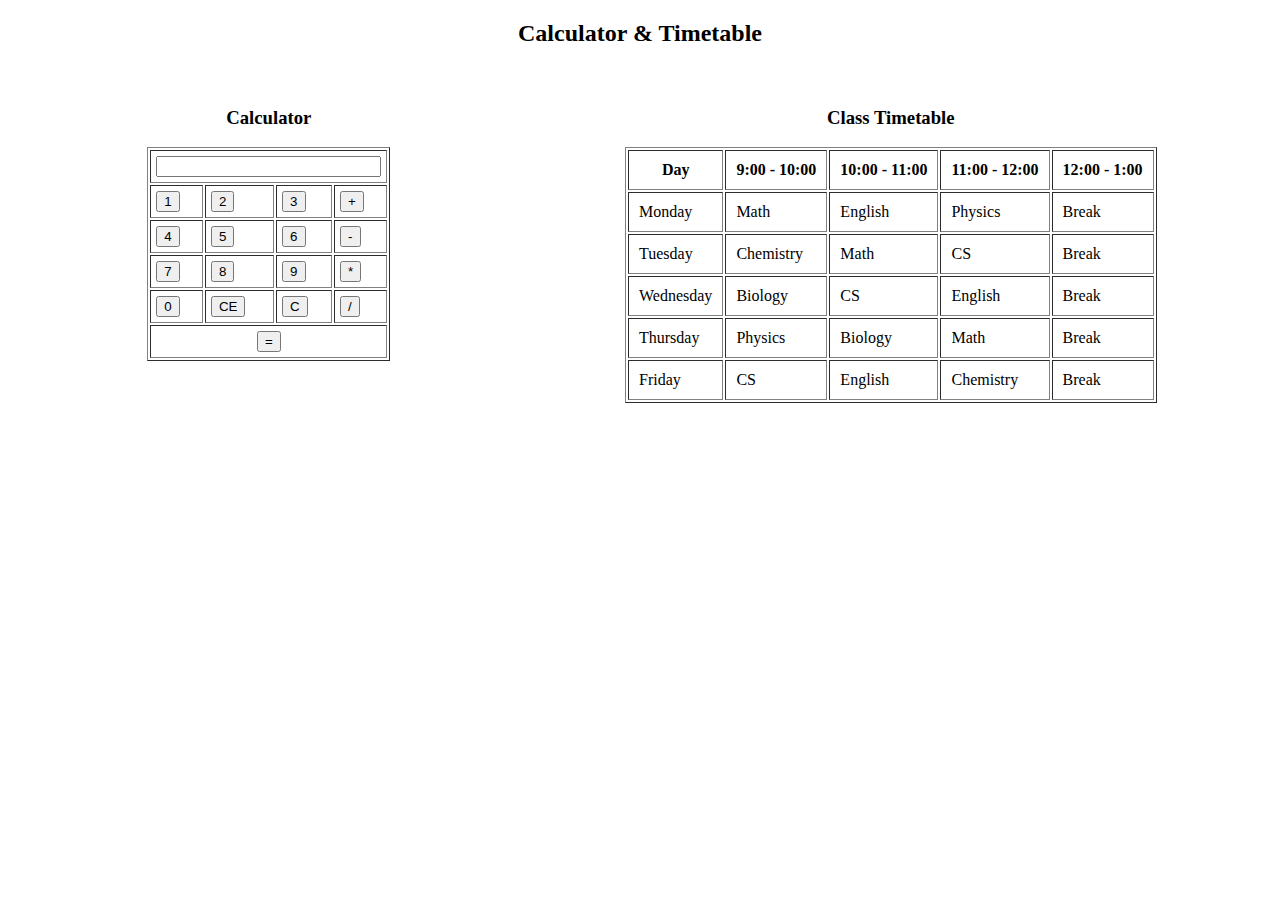
<file: week2/ass3/index.html>
<!DOCTYPE html>
<html>
<head>
  <title>Calculator & Timetable</title>
</head>
<body>
  <h2 align="center"> Calculator & Timetable</h2>

  <table border="0" width="100%" cellspacing="20">
    <tr>
      <!-- Calculator Section -->
      <td width="40%" valign="top" align="center">
        <h3> Calculator</h3>
        <table border="1" cellpadding="5">
          <tr>
            <td colspan="4">
              <input type="text" id="display" readonly size="25">
            </td>
          </tr>
          <tr>
            <td><button onclick="appendValue('1')">1</button></td>
            <td><button onclick="appendValue('2')">2</button></td>
            <td><button onclick="appendValue('3')">3</button></td>
            <td><button onclick="appendValue('+')">+</button></td>
          </tr>
          <tr>
            <td><button onclick="appendValue('4')">4</button></td>
            <td><button onclick="appendValue('5')">5</button></td>
            <td><button onclick="appendValue('6')">6</button></td>
            <td><button onclick="appendValue('-')">-</button></td>
          </tr>
          <tr>
            <td><button onclick="appendValue('7')">7</button></td>
            <td><button onclick="appendValue('8')">8</button></td>
            <td><button onclick="appendValue('9')">9</button></td>
            <td><button onclick="appendValue('*')">*</button></td>
          </tr>
          <tr>
            <td><button onclick="appendValue('0')">0</button></td>
            <td><button onclick="clearEntry()">CE</button></td>
            <td><button onclick="clearDisplay()">C</button></td>
            <td><button onclick="appendValue('/')">/</button></td>
          </tr>
          <tr>
            <td colspan="4" align="center">
              <button onclick="calculate()">=</button>
            </td>
          </tr>
        </table>
      </td>

      <!-- Timetable Section -->
      <td valign="top" align="center">
        <h3> Class Timetable</h3>
        <table border="1" cellpadding="10" id="timetable">
          <thead>
            <tr>
              <th>Day</th>
              <th>9:00 - 10:00</th>
              <th>10:00 - 11:00</th>
              <th>11:00 - 12:00</th>
              <th>12:00 - 1:00</th>
            </tr>
          </thead>
          <tbody>
            <!-- JavaScript will fill this -->
          </tbody>
        </table>
      </td>
    </tr>
  </table>

  <script src="script.js"></script>
</body>
</html>
</file>
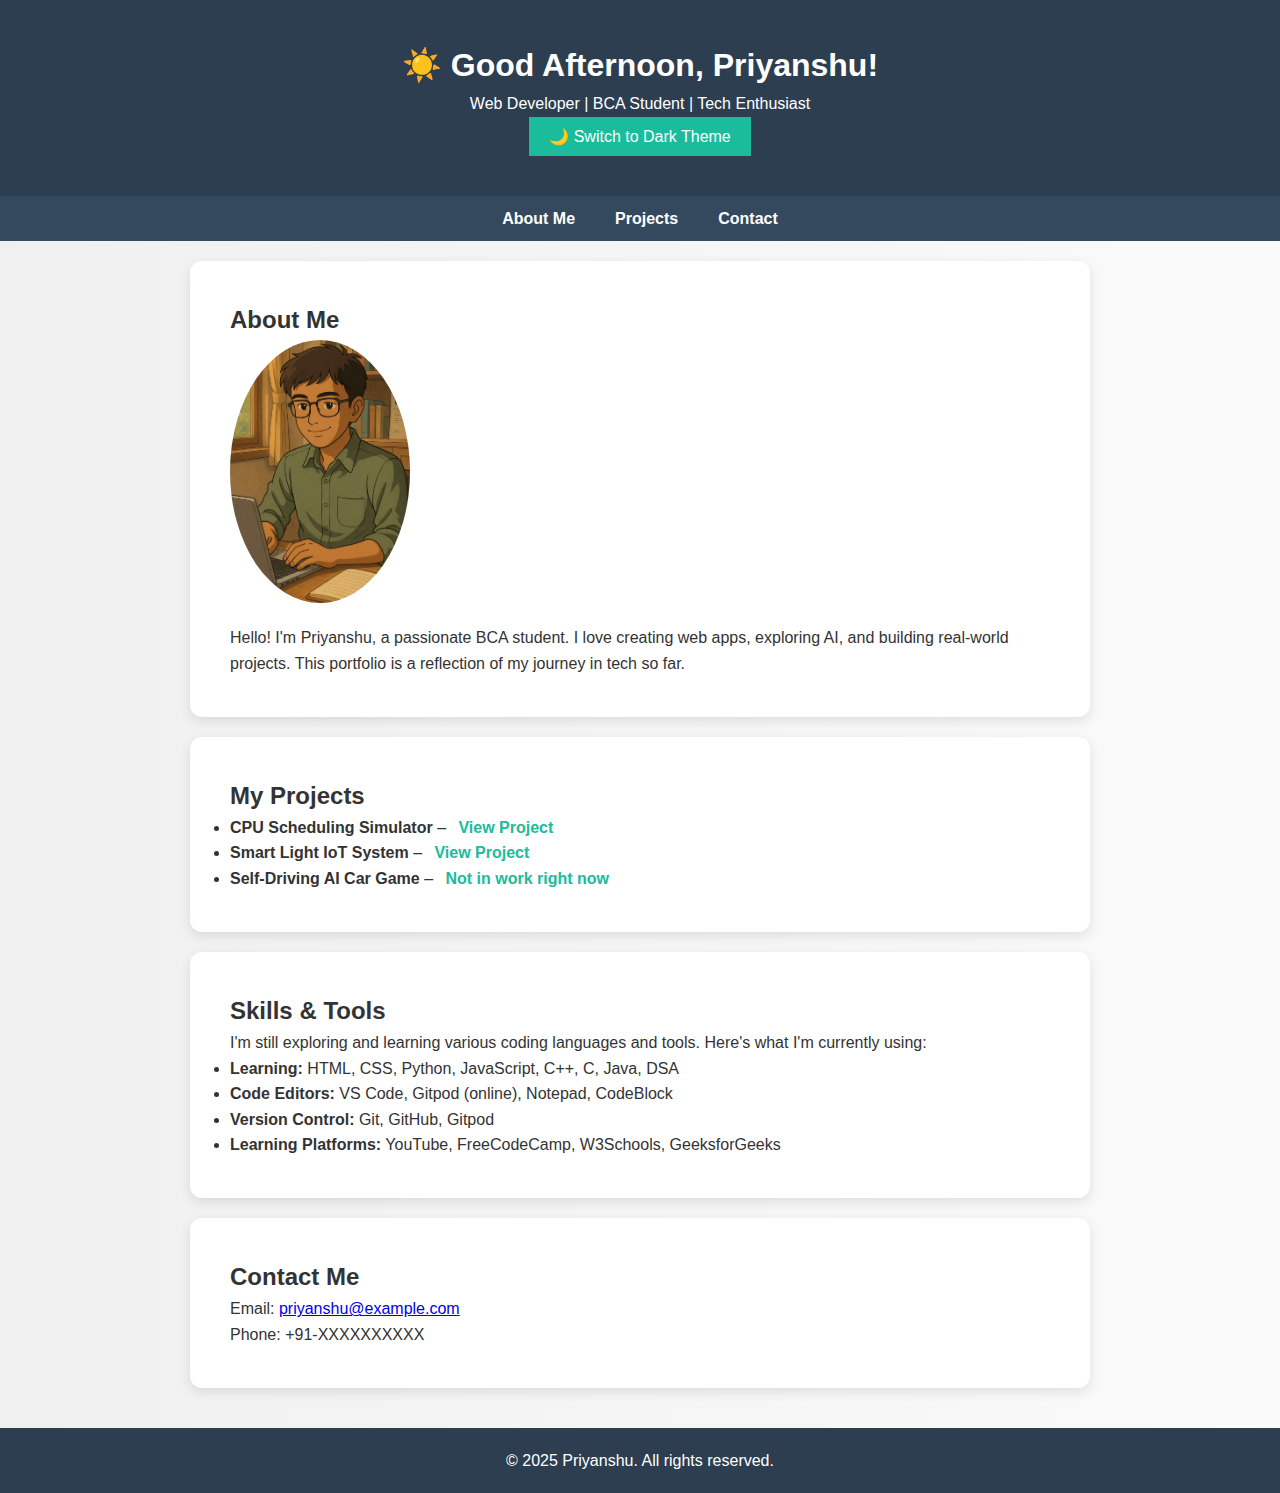
<file: week2/ass4/index.html>
<!DOCTYPE html>
<html lang="en">
 
    
<head>
    <meta charset="UTF-8">
    <meta name="viewport" content="width=device-width, initial-scale=1.0">
    <title>Priyanshu's Portfolio</title>
    <link rel="stylesheet" href="styles.css">
</head>
<body id="main-body">


    <header class="header">
        <h1 id="greeting">Priyanshu's Portfolio</h1> <!-- Dynamic greeting will replace this -->
        <p>Web Developer | BCA Student | Tech Enthusiast</p>
        <button id="theme-toggle" class="theme-toggle-btn">🌙 Switch to Dark Theme</button>
    </header>

    <nav class="navbar">
        <ul>
            <li><a href="#about">About Me</a></li>
            <li><a href="#projects">Projects</a></li>
            <li><a href="#contact">Contact</a></li>
        </ul>
    </nav>

    <section id="about" class="section">
        <h2>About Me</h2>
        <img src="me.jpg" alt="My Photo" class="profile-img">
        <p>Hello! I'm Priyanshu, a passionate BCA student. I love creating web apps, exploring AI, and building real-world projects. This portfolio is a reflection of my journey in tech so far.</p>
    </section>

    <section id="projects" class="section">
        <h2>My Projects</h2>
        <ul class="project-list">
            <li>
                 <strong>CPU Scheduling Simulator</strong> – <a href="https://priyanshugusain2004.github.io/CPU-scheduling-simulator/" target="_blank">View Project</a>
            </li>
            <li>
                 <strong>Smart Light IoT System </strong> – <a href="https://github.com/priyanshugusain2004/miniproject" target="_blank">View Project</a>
            </li>
            <li>
                 <strong>Self-Driving AI Car Game </strong> – <a href="https://example.com/cpu-sim" target="_blank">Not in work right now</a>
            </li>
        </ul>
    </section>

    <section id="skills" class="section">
        <h2>Skills & Tools</h2>
        <p>I'm still exploring and learning various coding languages and tools. Here's what I'm currently using:</p>
        <ul class="project-list">
            <li><strong>Learning:</strong> HTML, CSS, Python, JavaScript, C++, C, Java, DSA</li>
            <li><strong>Code Editors:</strong> VS Code, Gitpod (online), Notepad, CodeBlock</li>
            <li><strong>Version Control:</strong> Git, GitHub, Gitpod</li>
            <li><strong>Learning Platforms:</strong> YouTube, FreeCodeCamp, W3Schools, GeeksforGeeks</li>
        </ul>
    </section>

    <section id="contact" class="section">
        <h2>Contact Me</h2>
        <p>Email: <a href="mailto:priyanshu@example.com">priyanshu@example.com</a></p>
        <p>Phone: +91-XXXXXXXXXX</p>
    </section>

    <footer class="footer">
        <p>&copy; 2025 Priyanshu. All rights reserved.</p>
    </footer>

    <script src="script.js"></script>
</body>
</html>
</file>
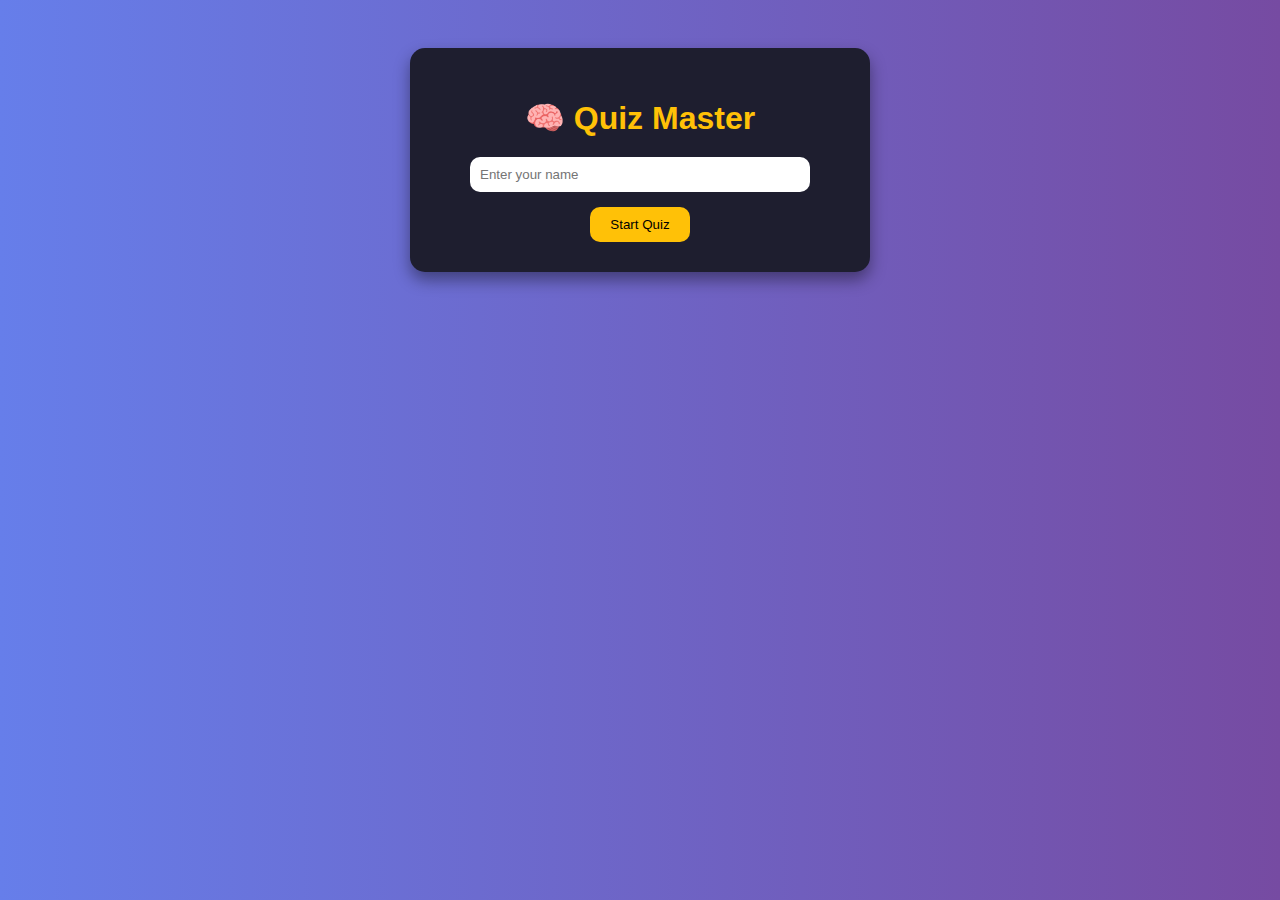
<file: project2/quiz-app/frontend/index.html>
<!DOCTYPE html>
<html lang="en">
<head>
  <meta charset="UTF-8" />
  <title>Quiz Master</title>
  <link rel="stylesheet" href="style.css" />
</head>
<body>
  <div class="container">
    <h1>🧠 Quiz Master</h1>

    <!-- User Input Screen -->
    <div id="start-screen">
      <input type="text" id="username" placeholder="Enter your name" />
      <button onclick="startQuiz()">Start Quiz</button>
    </div>

    <!-- Quiz Screen -->
    <div id="quiz-box" style="display:none;">
      <p id="question">Loading...</p>
      <div id="options"></div>
      <p id="timer">⏱ Time Left: <span id="time">10</span>s</p>
      <p id="score">Score: 0</p>
      <button id="next-btn">Next</button>
    </div>

    <!-- Result Screen -->
    <div id="result-box" style="display:none;">
      <h2>🎉 Quiz Completed!</h2>
      <p id="final-user"></p>
      <p id="final-score"></p>
      <p id="final-percent"></p>
      <button onclick="location.reload()">Play Again</button>
    </div>
  </div>

  <script src="script.js"></script>
</body>
</html>
</file>
<file: week2/ass4/styles.css>
/* Default Light Theme */
* {
    margin: 0;
    padding: 0;
    box-sizing: border-box;
}

body {
    font-family: 'Segoe UI', sans-serif;
    background: linear-gradient(to right, #f0f0f0, #fafafa);
    color: #333;
    line-height: 1.6;
}

.header {
    background-color: #2c3e50;
    color: #fff;
    padding: 40px 20px;
    text-align: center;
}

.navbar {
    background-color: #34495e;
}

.navbar ul {
    list-style: none;
    display: flex;
    justify-content: center;
    padding: 10px 0;
}

.navbar ul li {
    margin: 0 20px;
}

.navbar ul li a {
    text-decoration: none;
    color: #fff;
    font-weight: bold;
    transition: color 0.3s ease;
}

.navbar ul li a:hover {
    color: #1abc9c;
}

.section {
    padding: 40px;
    margin: 20px auto;
    width: 90%;
    max-width: 900px;
    background-color: #fff;
    border-radius: 12px;
    box-shadow: 0 4px 12px rgba(0, 0, 0, 0.1);
}

.profile-img {
    width: 180px;
    border-radius: 50%;
    margin-bottom: 15px;
    transition: transform 0.3s ease;
}

.profile-img:hover {
    transform: scale(1.05);
}

.project-list a {
    color: #1abc9c;
    font-weight: bold;
    text-decoration: none;
    margin-left: 8px;
    transition: color 0.3s ease;
}

.project-list a:hover {
    color: #16a085;
    text-decoration: underline;
}

.footer {
    background-color: #2c3e50;
    color: #fff;
    text-align: center;
    padding: 20px;
    margin-top: 40px;
}

/* Dark Theme */
body.dark-mode {
    background: #2c3e50;
    color: #fff;
}

body.dark-mode .header {
    background-color: #34495e;
}

body.dark-mode .navbar {
    background-color: #2c3e50;
}

body.dark-mode .footer {
    background-color: #34495e;
}

body.dark-mode .profile-img {
    border: 5px solid #1abc9c;
}

body.dark-mode .project-list a {
    color: #1abc9c;
}

body.dark-mode .project-list a:hover {
    color: #16a085;
    text-decoration: underline;
}

body.dark-mode .section {
    background-color: #34495e;
    color: #fff;
}

body.dark-mode .section a {
    color: #2980b9;
}

/* Additional styling for theme toggle button */
.theme-toggle-btn {
    background-color: #1abc9c;
    border: none;
    color: #fff;
    padding: 10px 20px;
    font-size: 16px;
    cursor: pointer;
    transition: background-color 0.3s ease;
}

.theme-toggle-btn:hover {
    background-color: #16a085;
}

/* Animations */
@keyframes fadeInDown {
    from {
        opacity: 0;
        transform: translateY(-20px);
    }
    to {
        opacity: 1;
        transform: translateY(0);
    }
}

@keyframes fadeInUp {
    from {
        opacity: 0;
        transform: translateY(20px);
    }
    to {
        opacity: 1;
        transform: translateY(0);
    }
}

.section {
    animation: fadeInUp 1s ease-in-out;
}
#greeting {
    animation: fadeInDown 1s ease-in-out;
}
</file>
<file: project2/quiz-app/frontend/style.css>
body {
  font-family: 'Segoe UI', sans-serif;
  background: linear-gradient(to right, #667eea, #764ba2);
  color: #fff;
  display: flex;
  justify-content: center;
  padding: 40px;
}

.container {
  background-color: #1e1e2f;
  padding: 30px;
  border-radius: 15px;
  width: 400px;
  text-align: center;
  box-shadow: 0 8px 16px rgba(0,0,0,0.4);
}

h1 {
  margin-bottom: 20px;
  color: #ffc107;
}

/* User Input */
#start-screen input {
  padding: 10px;
  width: 80%;
  border-radius: 10px;
  margin-bottom: 15px;
  border: none;
}

#start-screen button {
  background-color: #ffc107;
  padding: 10px 20px;
  border: none;
  border-radius: 10px;
  cursor: pointer;
}

#start-screen button:hover {
  background-color: #e0a800;
}

#options button {
  background-color: #333;
  border: none;
  color: white;
  padding: 10px 20px;
  margin: 8px 0;
  border-radius: 10px;
  width: 100%;
  cursor: pointer;
  transition: background 0.3s ease;
}

#options button:hover {
  background-color: #444;
}

#next-btn {
  background-color: #ffc107;
  color: #000;
  border: none;
  padding: 10px 20px;
  border-radius: 10px;
  cursor: pointer;
  margin-top: 10px;
  transition: background 0.3s ease;
}

#next-btn:hover {
  background-color: #e0a800;
}

#result-box p {
  font-size: 18px;
  font-weight: bold;
  margin-top: 15px;
  color: #0f0;
}
</file>
